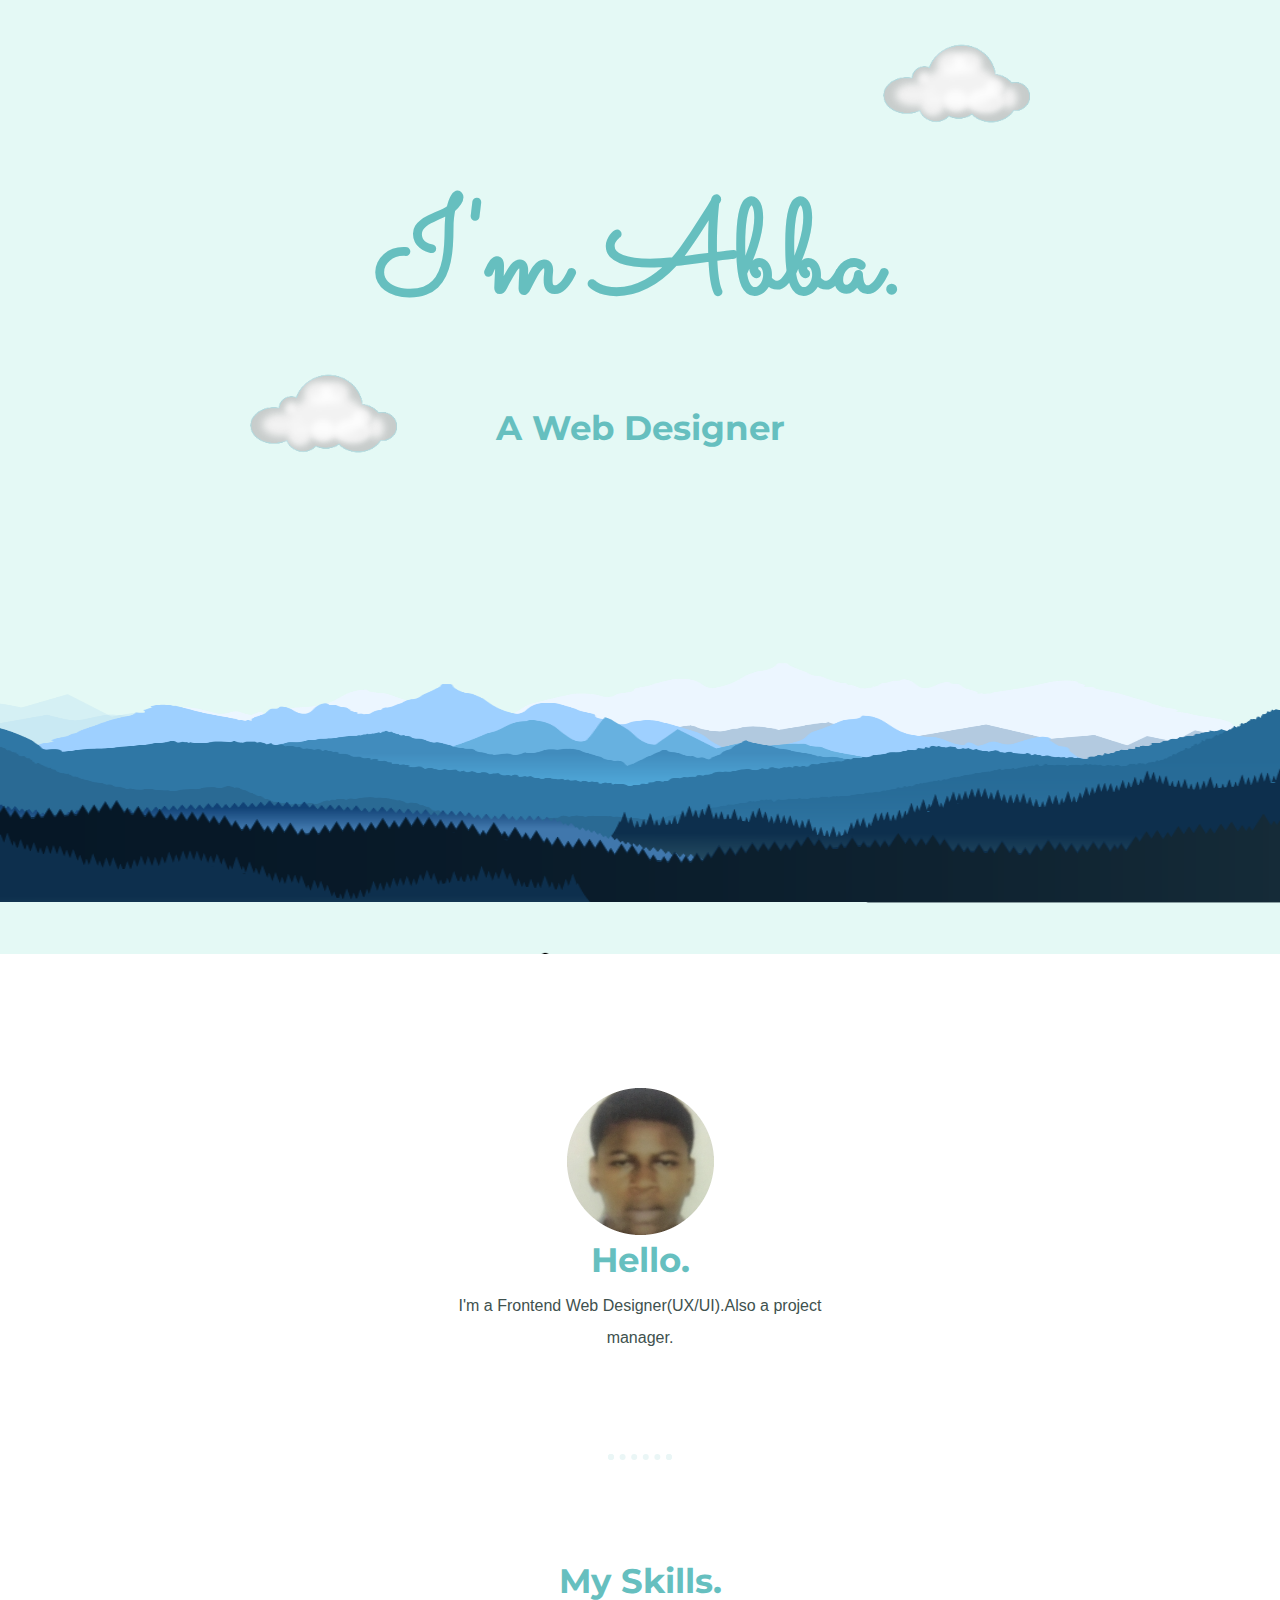
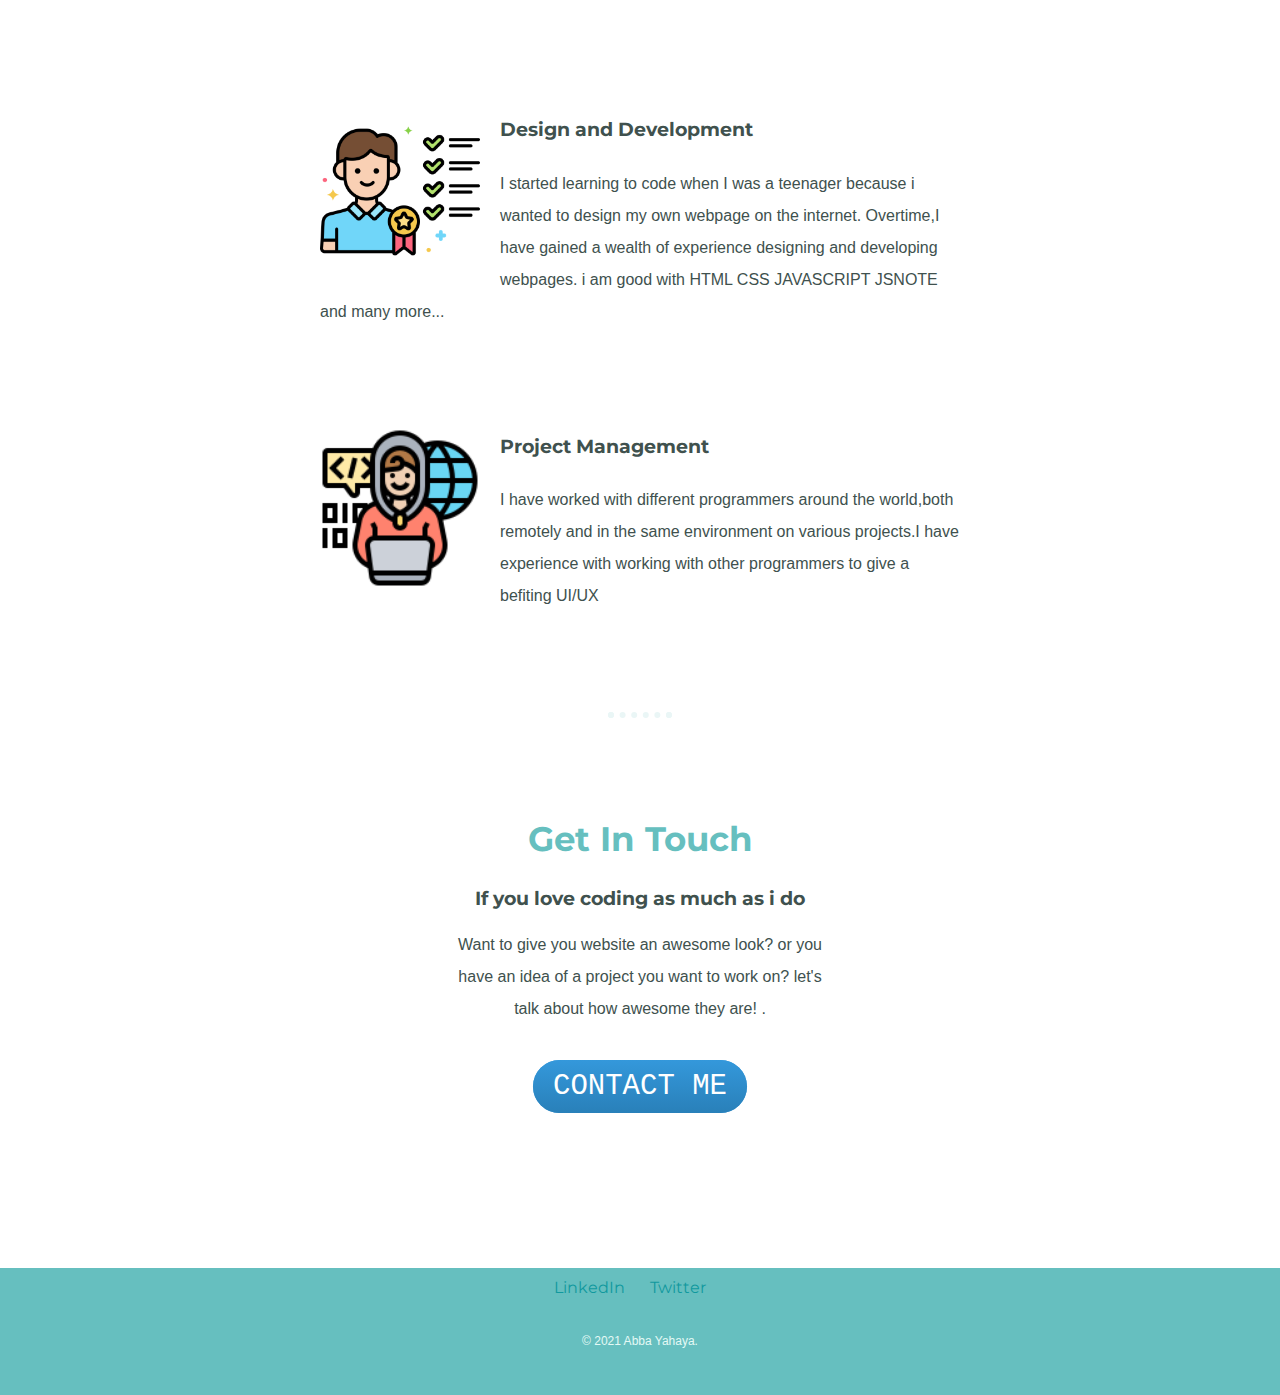
<file: index.html>
<!DOCTYPE html>
<html>
<head>
	<meta charset="utf-8">
	<title>AbbaYahaya</title>
	<link rel="stylesheet" type="text/css" href="7style.css">
	<link rel="icon" type="text/css" href="favicon/favicon-32x32.png">
	<link href="https://fonts.googleapis.com/css2?family=Montserrat:ital,wght@1,100&family=Sacramento&display=swap" rel="stylesheet">
</head>
<body>
	<div class='top-container'><h1>I'm Abba.</h1>

<h2><p> A Web Designer</h2>
<img class="the-mountain" src="images/mountain.png">
<img class="cloud" src="images/27-cloud-png-image-thumb.png">
<img class="cloudtwo" src="images/27-cloud-png-image-thumb.png">
<div class="middle-container">
  <div class="profile">
    <img src="images/1803CS012-modified.png" class="pp" alt="Profile picture">
    <h2>Hello.</h2>
    <p class="skill-desc">I'm a Frontend Web Designer(UX/UI).Also a project manager.</p>
  </div>
  <hr>
  <div class="skills">
    <h2>My Skills.</h2>
    <div class="skill-row">
      <img class="image" src="images/requirements.png" alt="picture">
      <h3>Design and Development</h3>
      <p class="paragraph1">I started learning to code when I was a teenager because i wanted to design my own webpage on the internet. Overtime,I have gained a wealth of experience designing and developing webpages.
      i am good with HTML CSS JAVASCRIPT JSNOTE and many more... </p>
    </div>
    <div class="skill-row">
      <img class="skill-image"  src="images/2463510.png" alt="picture">
      <h3>Project Management</h3>
      <p>I have worked with different programmers around the world,both remotely and in the same environment on various projects.I have experience with working with other programmers to give a befiting UI/UX</p>
    </div>
  </div>
  <hr>
  <div class="contact-me">
    <h2>Get In Touch</h2>
    <h3>If you love coding as much as i do </h3>
    <p class="paragraph2">Want to give you website an awesome look? or you have an idea of a project you want to work on? let's talk about how awesome they are! .</p>
    <a class="btn" href="contact-me.html">CONTACT ME</a>
  </div>
</div>


<div class="bottom-container">
  <a class="footer-link" href="www.linkedin.com/in/AY007">LinkedIn</a>
  <a class="footer-link" >Twitter</a>
  <a class="footer-link" href="https://www.appbrewery.co/"></a>
  <p class="copyright">© 2021 Abba Yahaya.</p>
</div>

</body>
</html>
</file>
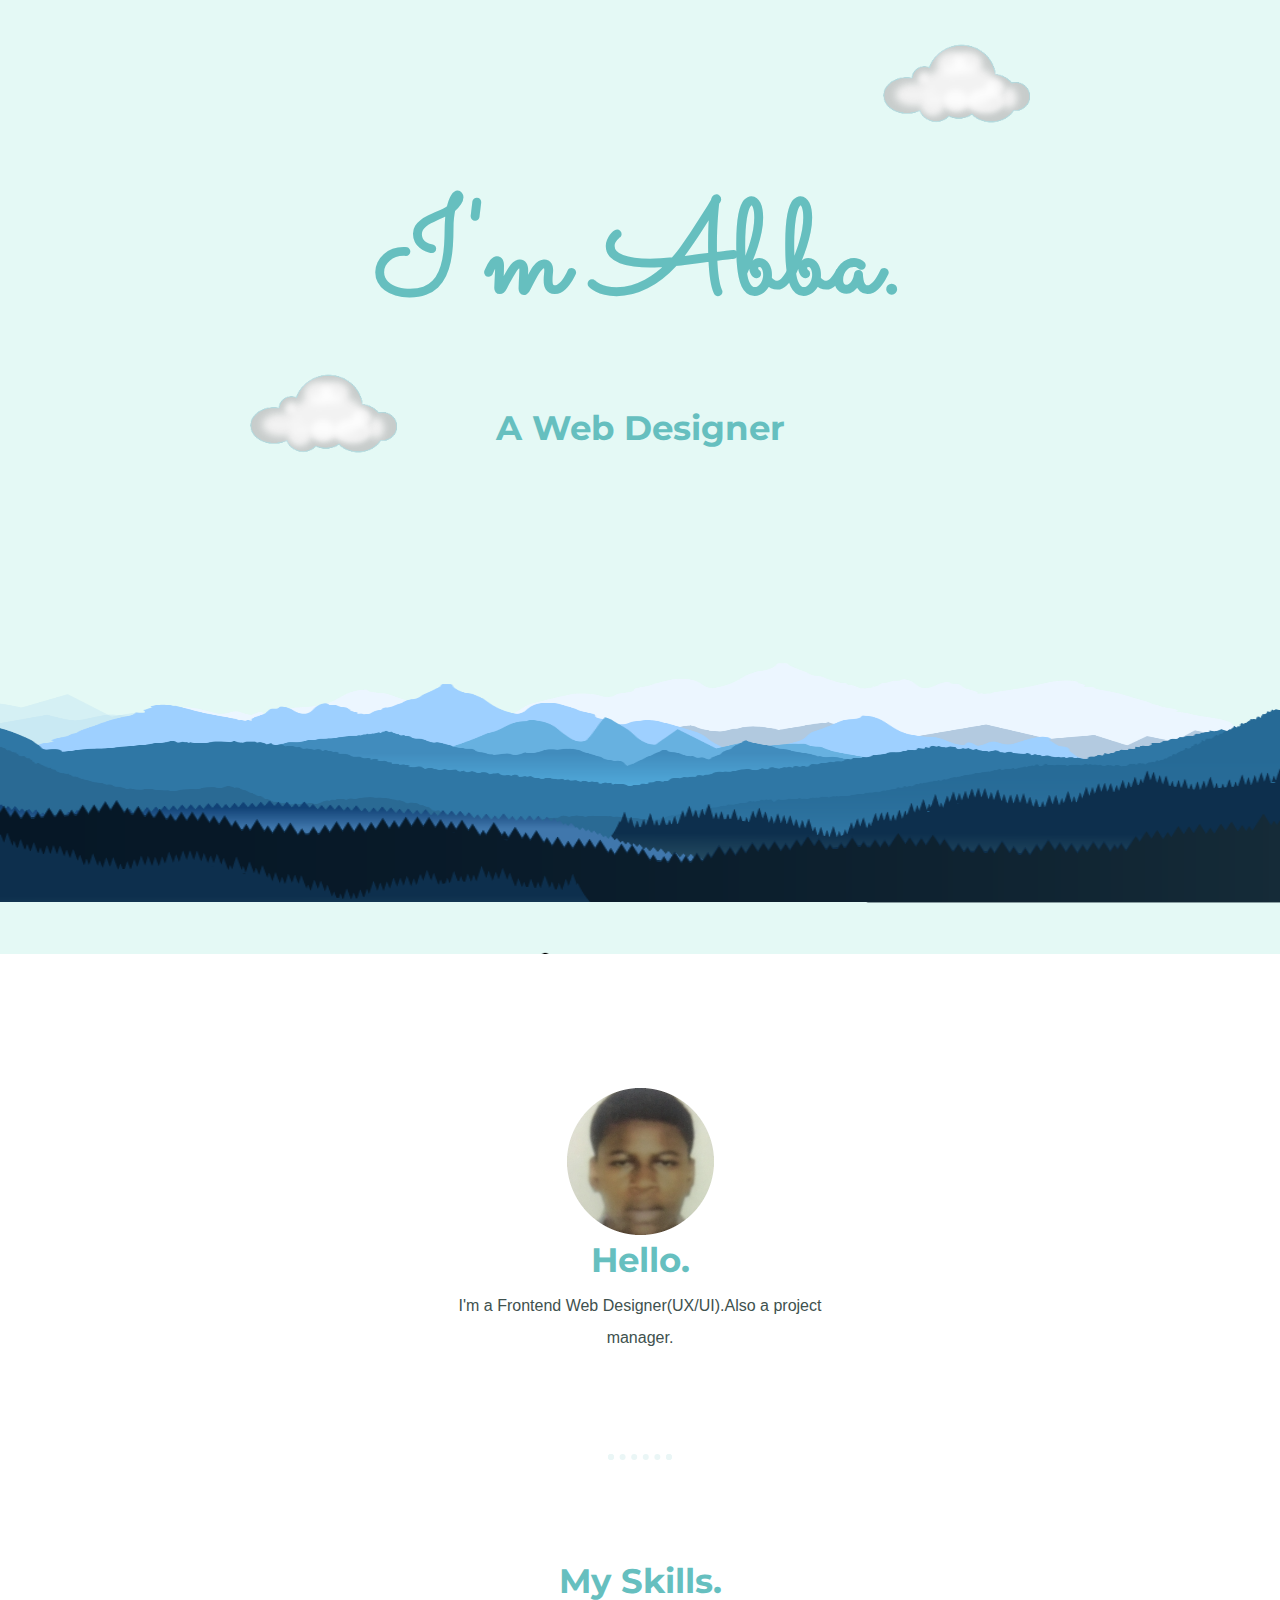
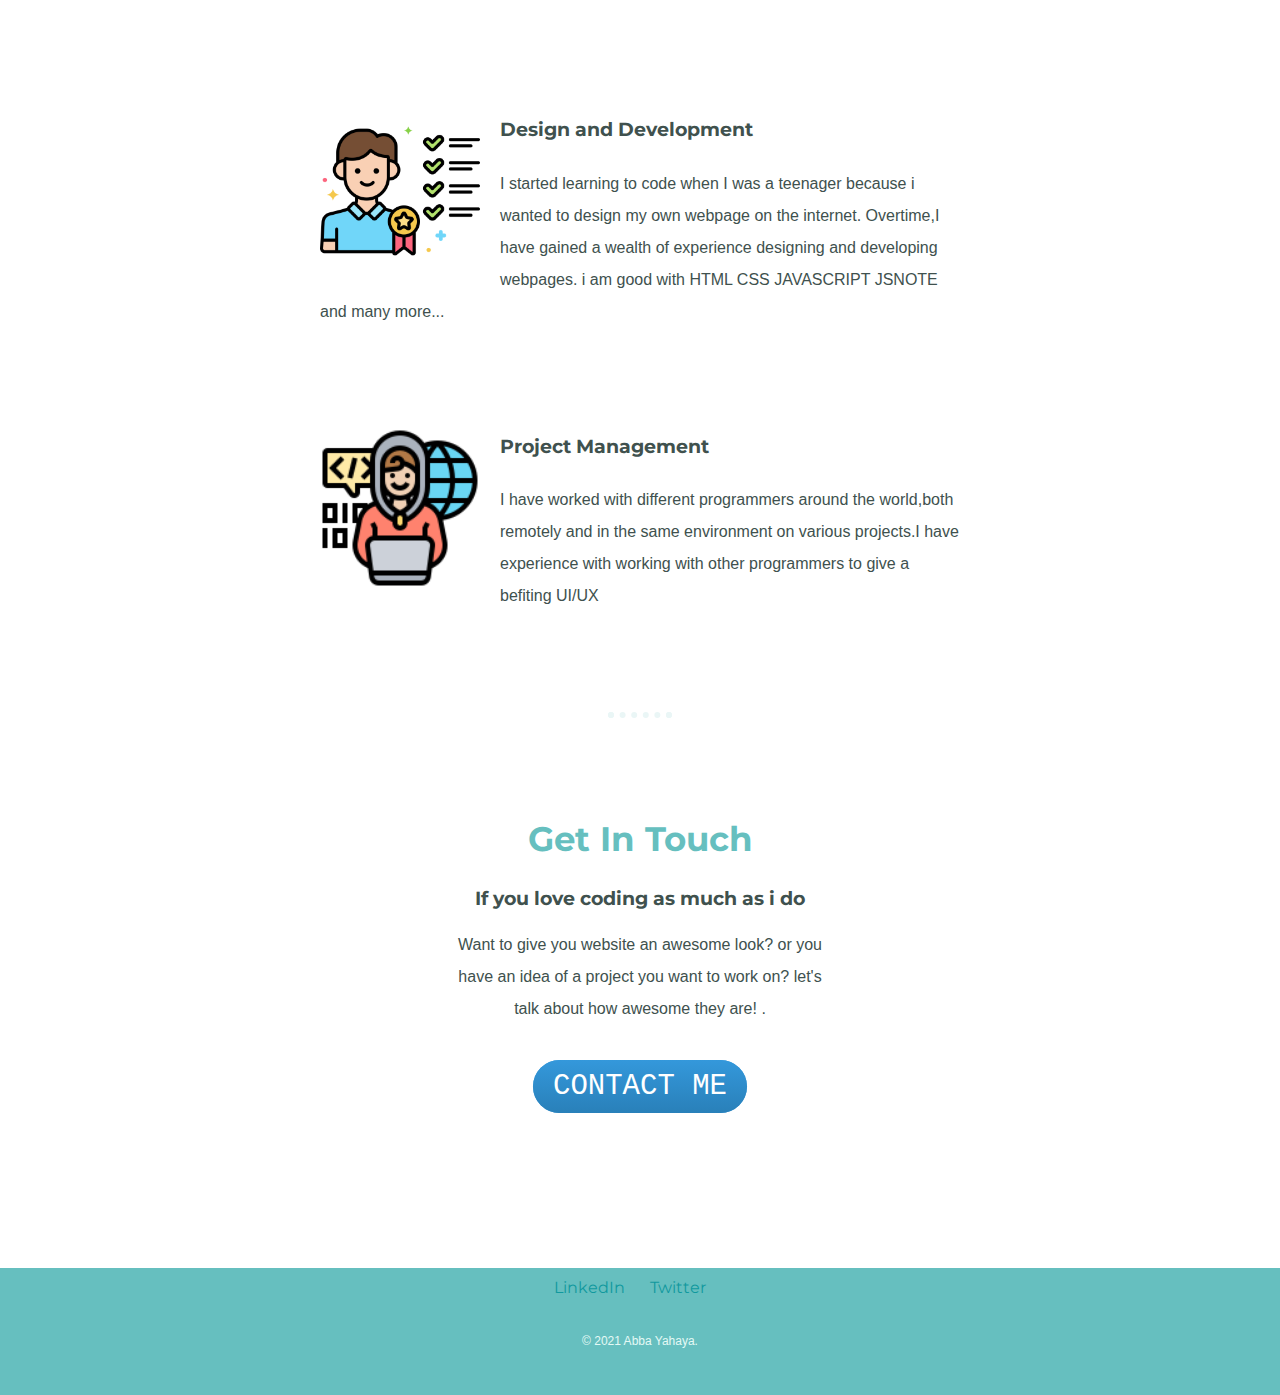
<file: 7index.html>
<!DOCTYPE html>
<html>
<head>
	<meta charset="utf-8">
	<title>AbbaYahaya</title>
	<link rel="stylesheet" type="text/css" href="7style.css">
	<link rel="icon" type="text/css" href="favicon/favicon-32x32.png">
	<link href="https://fonts.googleapis.com/css2?family=Montserrat:ital,wght@1,100&family=Sacramento&display=swap" rel="stylesheet">
</head>
<body>
	<div class='top-container'><h1>I'm Abba.</h1>

<h2><p> A Web Designer</h2>
<img class="the-mountain" src="images/mountain.png">
<img class="cloud" src="images/27-cloud-png-image-thumb.png">
<img class="cloudtwo" src="images/27-cloud-png-image-thumb.png">
<div class="middle-container">
  <div class="profile">
    <img src="images/1803CS012-modified.png" class="pp" alt="Profile picture">
    <h2>Hello.</h2>
    <p class="skill-desc">I'm a Frontend Web Designer(UX/UI).Also a project manager.</p>
  </div>
  <hr>
  <div class="skills">
    <h2>My Skills.</h2>
    <div class="skill-row">
      <img class="image" src="images/requirements.png" alt="picture">
      <h3>Design and Development</h3>
      <p class="paragraph1">I started learning to code when I was a teenager because i wanted to design my own webpage on the internet. Overtime,I have gained a wealth of experience designing and developing webpages.
      i am good with HTML CSS JAVASCRIPT JSNOTE and many more... </p>
    </div>
    <div class="skill-row">
      <img class="skill-image"  src="images/2463510.png" alt="picture">
      <h3>Project Management</h3>
      <p>I have worked with different programmers around the world,both remotely and in the same environment on various projects.I have experience with working with other programmers to give a befiting UI/UX</p>
    </div>
  </div>
  <hr>
  <div class="contact-me">
    <h2>Get In Touch</h2>
    <h3>If you love coding as much as i do </h3>
    <p class="paragraph2">Want to give you website an awesome look? or you have an idea of a project you want to work on? let's talk about how awesome they are! .</p>
    <a class="btn" href="contact-me.html">CONTACT ME</a>
  </div>
</div>


<div class="bottom-container">
  <a class="footer-link" href="www.linkedin.com/in/AY007">LinkedIn</a>
  <a class="footer-link" >Twitter</a>
  <a class="footer-link" href="https://www.appbrewery.co/"></a>
  <p class="copyright">© 2021 Abba Yahaya.</p>
</div>

</body>
</html>
</file>
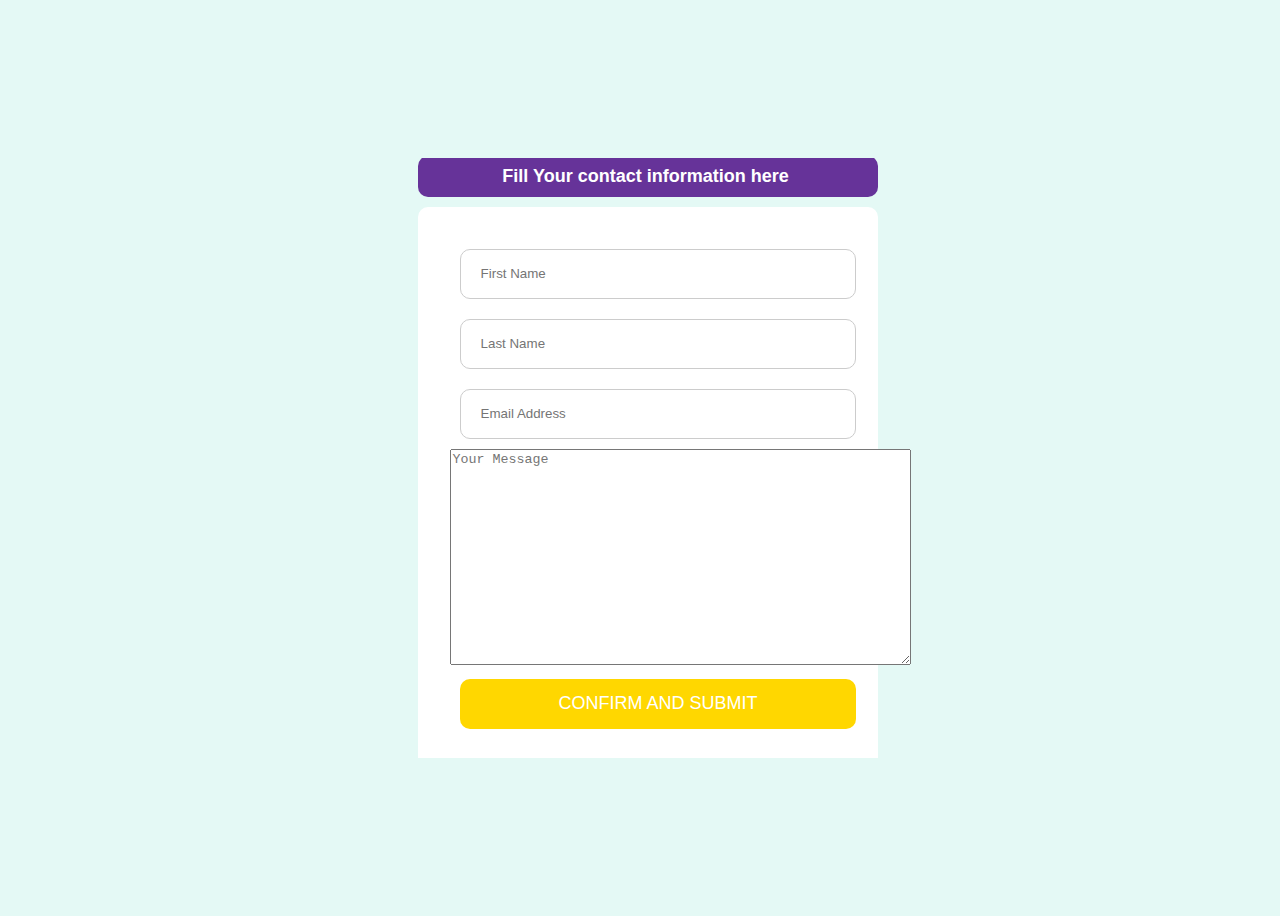
<file: contact-me.html>
<!DOCTYPE html>
<html>
<head>
  <meta charset="utf-8">
  <meta name="viewport" content="width=device-width">
  <title>Contact Me</title>
  <link rel="stylesheet" type="text/css" href="contact-me.css">
</head>
<body>  
  <div class="container">
   
    <div class="col-right">
      <div class="banner"><span class="mark">Fill Your contact information here</span>&nbsp; </div>
      <form action="mailto:abyahaya7@outlook.com" method="post" enctype="text" >
        <input type="text" placeholder="First Name" />
        <input type="text" placeholder="Last Name" />
        <input type="email" placeholder="Email Address" />
        <textarea name="name" rows="14" cols="55" placeholder="Your Message"></textarea>
        <button type="submit" class="submitbtn" href='abyahaya7@outlook.com'>CONFIRM AND SUBMIT</button>
        
        </div>
      </form>
    </div>
  </div>
</body>
</html>
</file>
<file: 7style.css>
body{margin: 0;
	text-align: center;
	color: #40514E ;
	font-family: 'merriweather',sans-serif;
}

h1{margin: 50px auto 0 auto;
font-size: 130px;
font-family: 'Sacramento',cursive;
color: #66BFBF;
}

h2{font-family:'montserrat',sans-serif;
   color:#66BFBF;
   font-size: 2.1rem;
 padding-bottom: 10px;
 margin: auto;

}
hr{border: dotted #EAF6F6 6px;
border-bottom: none;
width: 4%;
margin: 100px auto;



}
h3{font-family:'montserrat',sans-serif;
color: 11999E;

}
p{line-height: 2;}
a{color: #11999E;
font-family: "montserrat", sans-serif;
margin: 10px 10px;
text-decoration: none;
}
a:hover{color: #FFFFFF;}


.top-container{
	background-color: #E4F9F5;
	padding-top: 120px;
	position:relative ;
	height: 670px;


}
.middle-container { 
	margin: 100px 0; }

.bottom-container {
background-color: #66BFBF;
padding: 10px 0 10px;
}
.the-mountain{ position:relative;
	 height: 450px;
	 width: 100%;
	 background-color:#E4F9F5 ;
	 padding-bottom:0;
}
.cloud{
	position: absolute;
	right: 250px;
	top: 10px;
	width:9.2rem ;
	
}
.cloudtwo{
	position: absolute;
    left: 250px;
	top: 340px;
	width: 9.2rem;
	
	}
	.paragraph2{padding-bottom: 45px;}
	
	.skill-row{
		width: 50%;
		margin: 100px auto 100px auto;
		text-align: left;
		line-height: 2;
	}

	.image{
		width: 25%;
		float: left;
		margin-right: 20px;
	}

	.skill-image{ float: left;
width: 25%;
padding-right: 20px;}

.skill-desc{width: 30%;
	margin:  auto;}

	.contact-me{
		width: 40px auto 60px;
		margin: 100px auto;
		height: 350px;

	}

	.copyright{color: #E4F9F5;
		font-size: 0.75rem;
		padding: 20px 0;}
		.paragraph2{width: 30%;
			margin:auto;
		}
		.btn {
  background: #3498db;
  background-image: -webkit-linear-gradient(top, #3498db, #2980b9);
  background-image: -moz-linear-gradient(top, #3498db, #2980b9);
  background-image: -ms-linear-gradient(top, #3498db, #2980b9);
  background-image: -o-linear-gradient(top, #3498db, #2980b9);
  background-image: linear-gradient(to bottom, #3498db, #2980b9);
  -webkit-border-radius: 45;
  -moz-border-radius: 45;
  border-radius: 45px;
  font-family: Courier New;
  color: #ffffff;
  font-size: 29px;
  padding: 10px 20px 10px 20px;
  text-decoration: none;
}

.btn:hover {
  background: #3cb0fd;
  background-image: -webkit-linear-gradient(top, #3cb0fd, #046116);
  background-image: -moz-linear-gradient(top, #3cb0fd, #046116);
  background-image: -ms-linear-gradient(top, #3cb0fd, #046116);
  background-image: -o-linear-gradient(top, #3cb0fd, #046116);
  background-image: linear-gradient(to bottom, #3cb0fd, #046116);
  text-decoration: none;
}
  .pp{background-color: white;
  	margin: 30px auto 0;}
</file>
<file: contact-me.css>
* {
    box-sizing: border-box;
  }
  body {
    height: 100vh;
    width: 100%;
    /*background:  #ff033e;*/
    background-color: #E4F9F5;
    display: flex;
    justify-content: center;
    align-items: center;
    overflow: hidden;
  }
  .container {
    height: 600px;
    width: 80%;
    padding: 0;
    display: flex;
    justify-content: center;
    align-items: center;
    overflow: hidden;
  }
  .col-left {
    height: 100%;
    width: 50%;
    display: flex;
    flex-direction: column;
    justify-content: center;
    align-items: flex-start;
    padding-left: 2rem;
  }
  .title {
    font-size: 50px;
    width: 90%;
    color: #fff;
    margin: 0;
    line-height: 48px;
    font-family: Arial;
  }
  .desc {
    font-size: 18px;
    line-height: 1.7;
    width: 100%;
    color: #fff;
    font-family: Arial;
  }

  /* right */
  .col-right {
    height: 100%;
    width: 50%;
    display: flex;
    flex-direction: column;
    justify-content:  center;
    align-items: center;
  }
  .banner {
    height: 50px;
    width: 90%;
    padding: 10px;
    background: rebeccapurple;
    border-radius: 10px;
    display: flex;
    justify-content: center;
    align-items: center;
    color: rgba(255,255,255,0.8);
    font-size: 18px;
    font-family: Arial;
    font-weight: 300;
    margin: 10px auto;
  }
  .banner .mark {
    color: #fff;
    font-weight: 700;
  }

  .col-right form {
    height: auto;
    width: 90%;
    border-radius: 10px;
    background: #fff;
    padding: 2rem;
    background-color: ;
  }

  .col-right form input {
    height: 50px;
    width: 100%;
    margin: 10px;
    border-radius: 10px;
    padding: 0 20px;
    border: 1px solid #ccc;
  }


  .submitbtn {
    height: 50px;
    width: 100%;
    background: gold;
    color: #fff;
    border: none;
    padding: 0 10px;
    border-radius: 10px;
    margin: 10px;
    font-size: 18px;
  }
  .submitbtn:hover { background: #3cb0fd;
  background-image: -webkit-linear-gradient(top, #3cb0fd, #046116);
  background-image: -moz-linear-gradient(top, #3cb0fd, #046116);
  background-image: -ms-linear-gradient(top, #3cb0fd, #046116);
  background-image: -o-linear-gradient(top, #3cb0fd, #046116);
  background-image: linear-gradient(to bottom, #3cb0fd, #046116);
  text-decoration: none;

  }


  .notice {
    color: #888;
    text-align: center;
    font-size: 12px;
  }
  .notice .highlight {
    color: #a00;
    font-weight: 700;
  }
</file>
